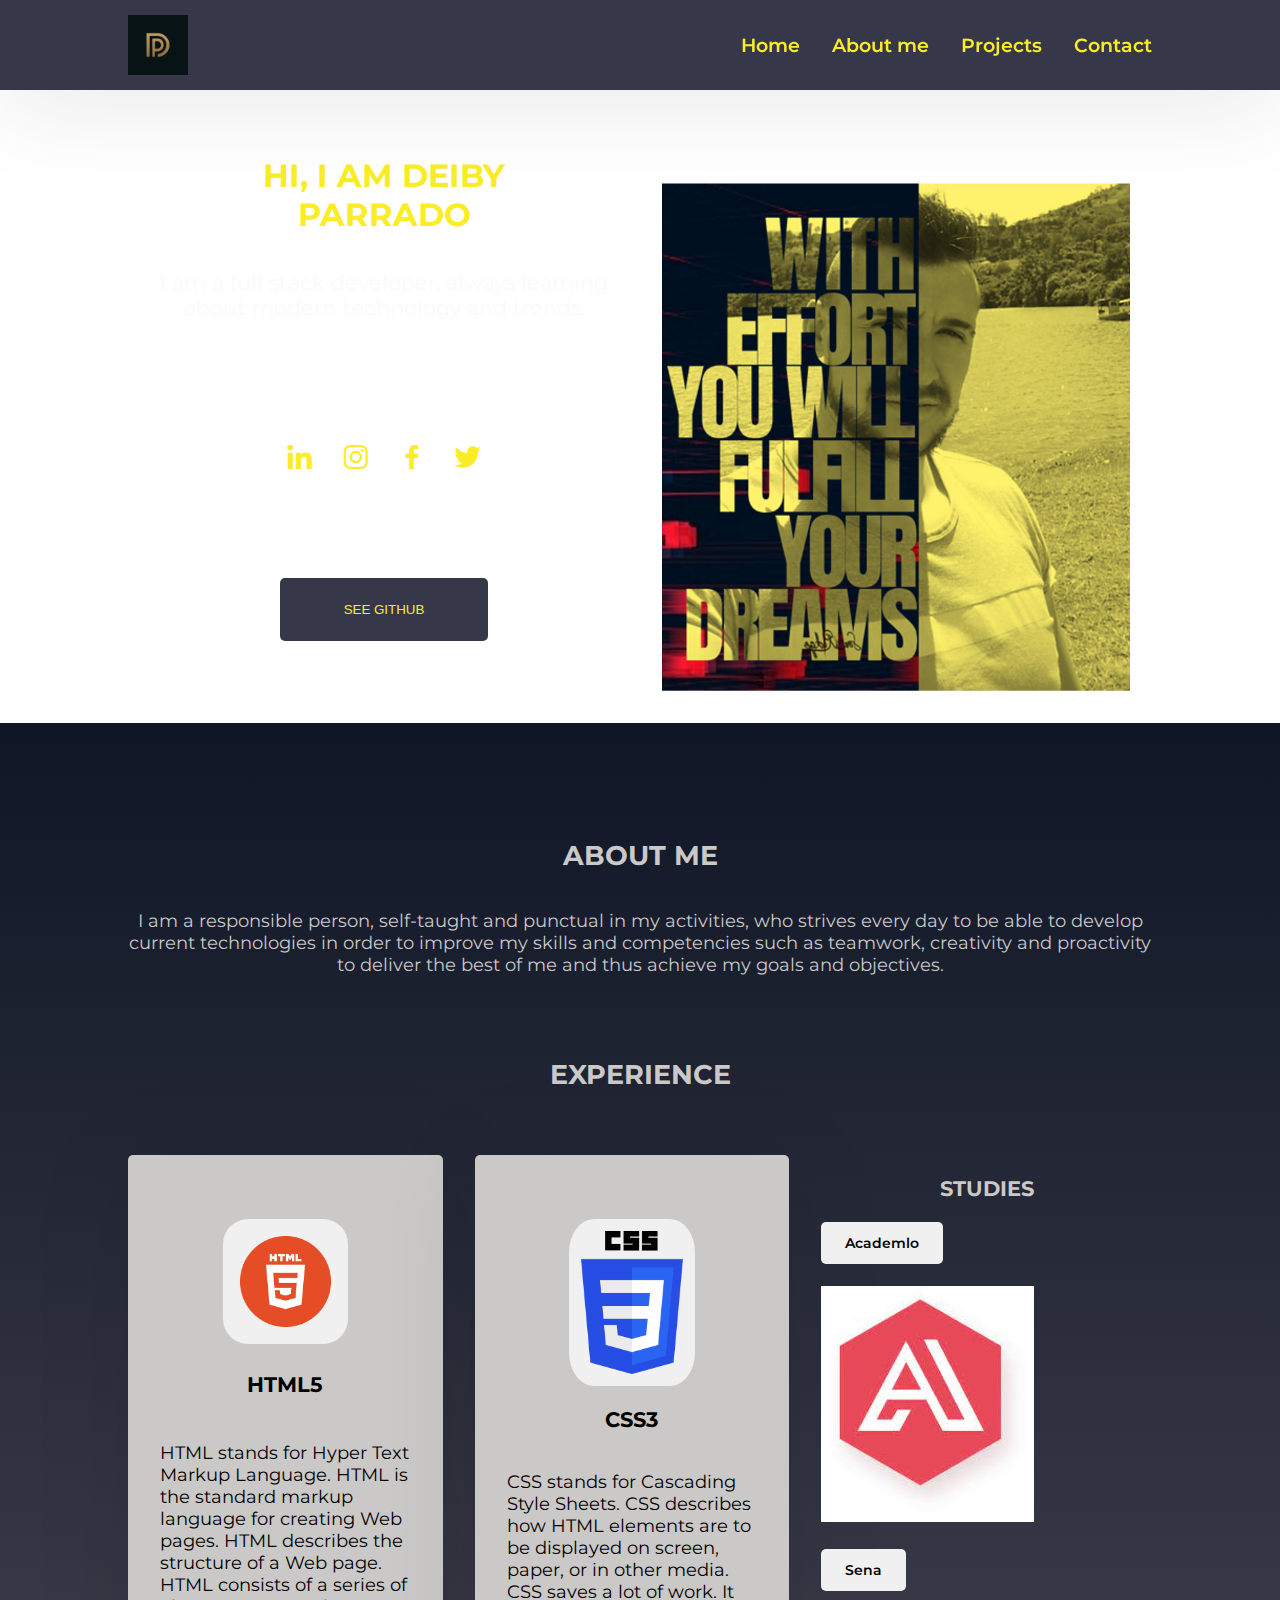
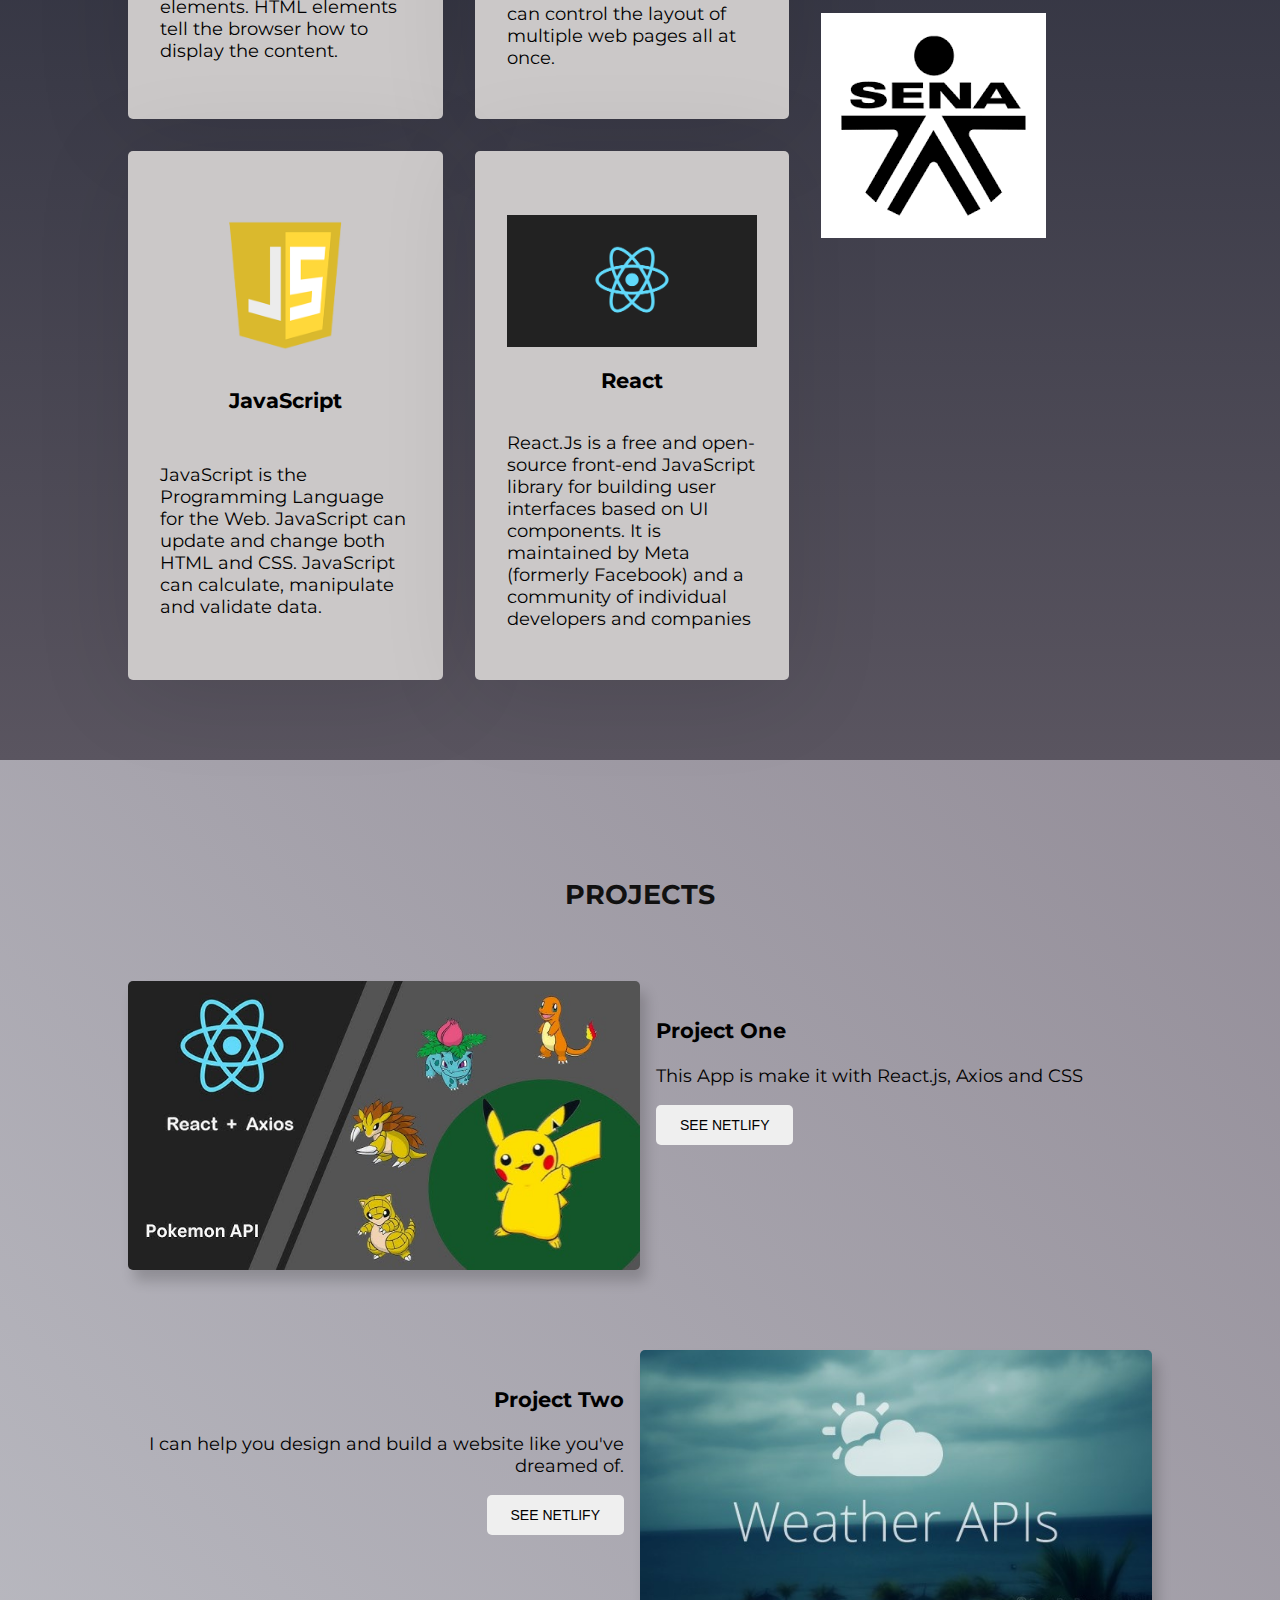
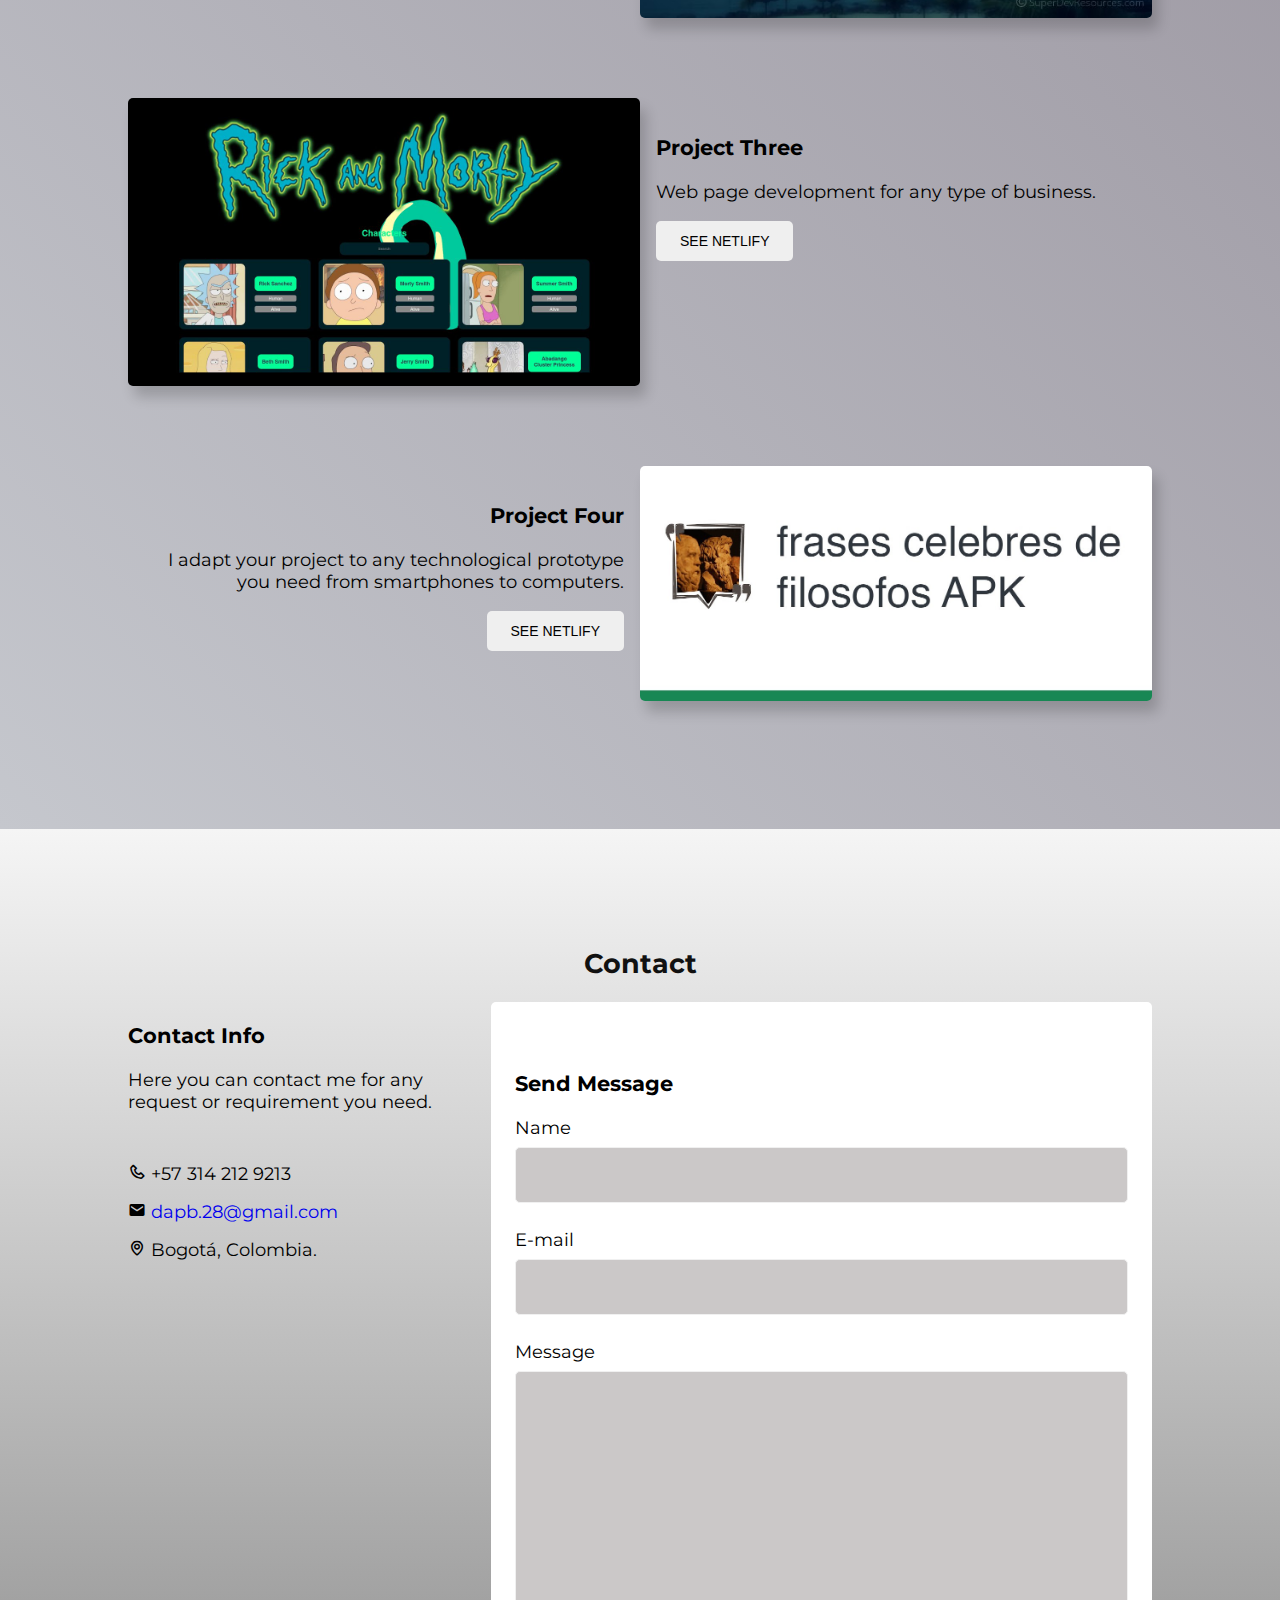
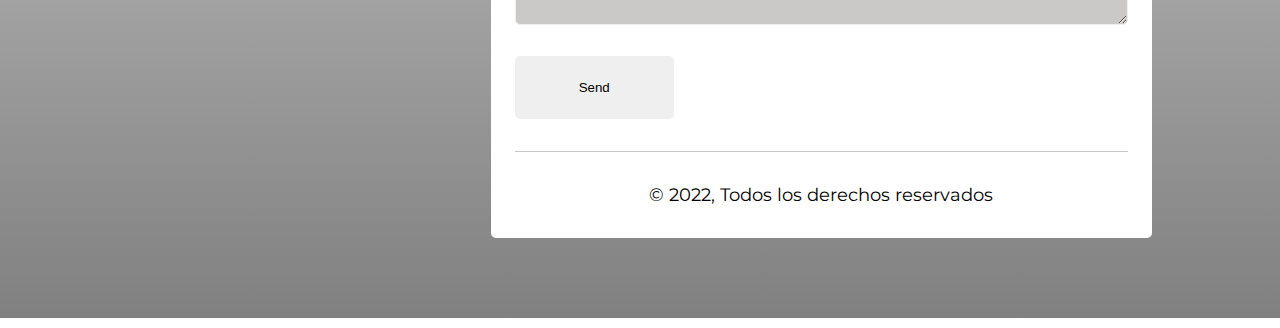
<file: index.html>
<!DOCTYPE html>
<html lang="en">

<head>
  <meta charset="UTF-8">
  <meta http-equiv="X-UA-Compatible" content="IE=edge">
  <meta name="viewport" content="width=device-width, initial-scale=1.0">
  <link rel="preconnect" href="https://fonts.googleapis.com">
  <link rel="preconnect" href="https://fonts.gstatic.com" crossorigin>
  <link href="https://fonts.googleapis.com/css2?family=Montserrat:wght@100;200;300;400;500;600;700&display=swap"
  rel="stylesheet">
  
  <link href='https://unpkg.com/boxicons@2.1.4/css/boxicons.min.css' rel='stylesheet'>
  <title>Proyecto front-end</title>
  <link rel="stylesheet" href="assets/css/style.css">
  <!-- <script src="./javaScript/script.js"></script> -->
</head>

<body>
  <header class="header">
    <nav class="navbar grid--container">
      <img src="./assets/img/depositphotos_179665132-stock-illustration-luxury-letter-d-and-letter.jpg"
        class="navbar__logo" alt="logo">
        <div class="navbar__menu">
        <i class='bx bx-x btn__close navbar__icon'></i>

        <ul class="navbar__list">
          <li class="navbar__item"><a class="navbar__link" href="#home">Home</a></li>
          <li class="navbar__item"><a class="navbar__link" href="#about">About me</a></li>
          <li class="navbar__item"><a class="navbar__link" href="#projects">Projects</a></li>
          <li class="navbar__item"><a class="navbar__link" href="#contact">Contact</a></li>
        </ul>
      </div>
      
      <i class='bx bx-menu btn__open navbar__icon'></i>
    </nav>
  </header>

  <main>

    <section id="home" class="home">
      <div class="home__container grid--container">
        <div class="home__image">
          <span></span>
          <img src="./assets/img/profile.png" alt="profile photo">
        </div>

        <ul class="home__social">
          <li class="home__social-item"><a class="home__social-link" href="https://www.linkedin.com/feed/?trk=guest_homepage-basic_google-one-tap-submit" target="_blank"><i class='bx bxl-linkedin'></i></a></li>
          <li class="home__social-item"><a class="home__social-link" href="https://www.instagram.com/" target="_blank"><i class='bx bxl-instagram'></i></a></li>
          <li class="home__social-item"><a class="home__social-link" href="https://developers.facebook.com/community/?locale=es_ES" target="_blank"><i class='bx bxl-facebook'></i></a></li>
          <li class="home__social-item"><a class="home__social-link" href="https://developer.twitter.com/en" target="_blank"><i class='bx bxl-twitter'></i></a></li>
        </ul>

        <div class="home__info">
          <h1 class="home__title"> HI, I am Deiby <br> Parrado</h1>
          <p class="home__description">
            I am a full stack developer, always learning about modern technology and trends.
          </p>
        </div>

        <div class="home__buttons">
          <button class="btn btn--primary" type="button" onclick="location.href='https://github.com/Alejopb2810?tab=repositories'">SEE GITHUB</button>
        </div>
      </div>
    </section>

    <section id="about" class="about section">
      <h2 class="section__title">ABOUT ME</h2>

      <div class="about__container grid--container">
        <p class="about__description">
          I am a responsible person, self-taught and punctual in my activities, who strives every day to be able to
          develop current technologies in order to improve my skills and competencies such as teamwork, creativity and
          proactivity to deliver the best of me and thus achieve my goals and objectives.
        </p>
        <BR></BR>
        <h2 class="section__title">EXPERIENCE</h2>
        <BR></BR>
        <div class="about__skills grid--container">
          <div class="about__cards">
            <!--Card 1 -->
            <div class="about__card">
              <img src="./assets/img/logo-2582748_1280.webp" class="bx" alt="logo html">

              <h3 class="about__card-title">HTML5</h3>
              <p>HTML stands for Hyper Text Markup Language. HTML is the standard markup language for creating Web
                pages. HTML describes the structure of a Web page. HTML consists of a series of elements. HTML elements
                tell the browser how to display the content.</p>
            </div>
            <!--Card 2 -->
            <div class="about__card">
              <img src="./assets/img/CSS3_logo_and_wordmark.svg.png" class="bx" alt="logo css">

              <h3 class="about__card-title">CSS3</h3>
              <p>CSS stands for Cascading Style Sheets. CSS describes how HTML elements are to be displayed on screen,
                paper, or in other media. CSS saves a lot of work. It can control the layout of multiple web pages all
                at once.</p>
            </div>
            <!--Card 3 -->
            <div class="about__card">
              <img src="./assets/img/javascript-logo-transparent-logo-javascript-images-3.png" alt="logo javascript">

              <h3 class="about__card-title">JavaScript</h3>
              <p>JavaScript is the Programming Language for the Web. JavaScript can update and change both HTML and CSS.
                JavaScript can calculate, manipulate and validate data.</p>
            </div>
            <!--Card 4 -->
            <div class="about__card">
              <img src="./assets/img/React_Native_Logo.png" alt="logo react">

              <h3 class="about__card-title">React</h3>
              <p>React.Js is a free and open-source front-end JavaScript library for building user interfaces based on
                UI components. It is maintained by Meta (formerly Facebook) and a community of individual developers and
                companies</p>
            </div>
          </div>

          <div class="about__tags">
            <h3 class="about__tags-title">STUDIES</h3>
            <div>
              <span class="about__tag">Academlo</span>
              <br><br>
              <img src="./assets/img/academlo.jpg" alt="logo academlo">
            </div>
            <div>
              <br>
              <span class="about__tag">Sena</span>
              <br><br>
              <img src="./assets/img/Sena.png" alt="logo sena">
            </div>
          </div>
        </div>
      </div>

    </section>

    <section id="projects" class="projects section">
      <h2 class="section__title1">PROJECTS</h2>

      <div class="projects__container grid--container">
        <div class="projects__project">
          <div class="projects__inner grid--container">
            <div class="projects__image">
              <img src="./assets/img/pokeapireact.jpg" alt="project 1">
            </div>

            <div class="projects__info">
              <h3 class="projects__name">Project One</h3>
              <p class="projects__description">
                This App is make it with React.js, Axios and CSS
              </p>

              <div class="projects__buttons">
                <button class="btn projects__button" type="button" onclick="location.href='https://pokeapifromreact.netlify.app/'">SEE NETLIFY</button>
              </div>
            </div>
          </div>
        </div>

        <div class="projects__project">
          <div class="projects__inner grid--container">
            <div class="projects__image">
              <img src="./assets/img/weather.jpg" alt="project 2">
            </div>

            <div class="projects__info">
              <h3 class="projects__name">Project Two</h3>
              <p class="projects__description">
                I can help you design and build a website like you've dreamed of.
              </p>

              <div class="projects__buttons">
                <button class="btn projects__button" type="button"  onclick="location.href='https://project-react2weather.netlify.app/'">SEE NETLIFY</button>
              </div>
            </div>
          </div>
        </div>

        <div class="projects__project">
          <div class="projects__inner grid--container">
            <div class="projects__image">
              <img src="./assets/img/rickandmorty.jpg" alt="project 3">
            </div>

            <div class="projects__info">
              <h3 class="projects__name">Project Three</h3>
              <p class="projects__description">
                Web page development for any type of business.
              </p>

              <div class="projects__buttons">
                <button class="btn projects__button" type="button"  onclick="location.href='https://project3-rickandmorty.netlify.app/'">SEE NETLIFY</button>
              </div>
            </div>
          </div>
        </div>

        <div class="projects__project">
          <div class="projects__inner grid--container">
            <div class="projects__image">
              <img src="./assets/img/frases.jpg" alt="project 1">
            </div>

            <div class="projects__info">
              <h3 class="projects__name">Project Four</h3>
              <p class="projects__description">
                I adapt your project to any technological prototype you need from smartphones to computers.
              </p>

              <div class="projects__buttons">
                <button class="btn projects__button" type="button" onclick="location.href='https://phrases-react.netlify.app/'">SEE NETLIFY</button>
              </div>
            </div>
          </div>
        </div>
      </div>
    </section>

    
  </main>
  <footer id="contact" class="contact section">
    <h2 class="section__title1">Contact</h2>

    <div class="contact__container grid--container">
      <div class="contact__info">
        <h3 class="contact__info-title">Contact Info </h3>
        <p class="contact__info-description">
          Here you can contact me for any request or requirement you need.
        </p>

        <address class="contatc__info-data">
          <div class="contact__info-item">
            <i class='bx bx-phone'></i>

            <span class="contact__info-nomber">
              +57 314 212 9213
            </span>
          </div>

          <div class="contact__info-item">
            <i class='bx bxs-envelope'></i>

            <span class="contact__info-mail">
              <a href="mailto:test@correo.com" >
                dapb.28@gmail.com
              </a>
            </span>
          </div>

          <div class="contact__info-item">
            <i class='bx bx-map'></i>

            <span class="contact__info-map">
              Bogotá, Colombia.
            </span>
          </div>
        </address>
      </div>

      <div class="contact__form">
        <h3 class="contact__form-title">Send Message</h3>

        <form id="form" class="contact__form-container">

          <div class="contact__form-group">
            <label for="name" class="contact__form-label">Name</label>
            <input type="text" id="name" class="contact__form-input">
          </div>

          <div class="contact__form-group">
            <label for="email" class="contact__form-label">E-mail</label>
            <input type="email" id="email" class="contact__form-input">
          </div>

          <div class="contact__form-group">
            <label for="message" class="contact__form-label">Message</label>
            <textarea id="message" cols="30" rows="10" class="contact__form-input"></textarea>
          </div>

          <button type="submit" class="btn contact__form-button">Send</button>
        </form>
        <p class="footer__copy">
          &copy; 2022, Todos los derechos reservados
        </p>
      </div>
    </div>
  </footer>

  <script src="javaScript/script.js"></script>
</body>

</html>
</file>
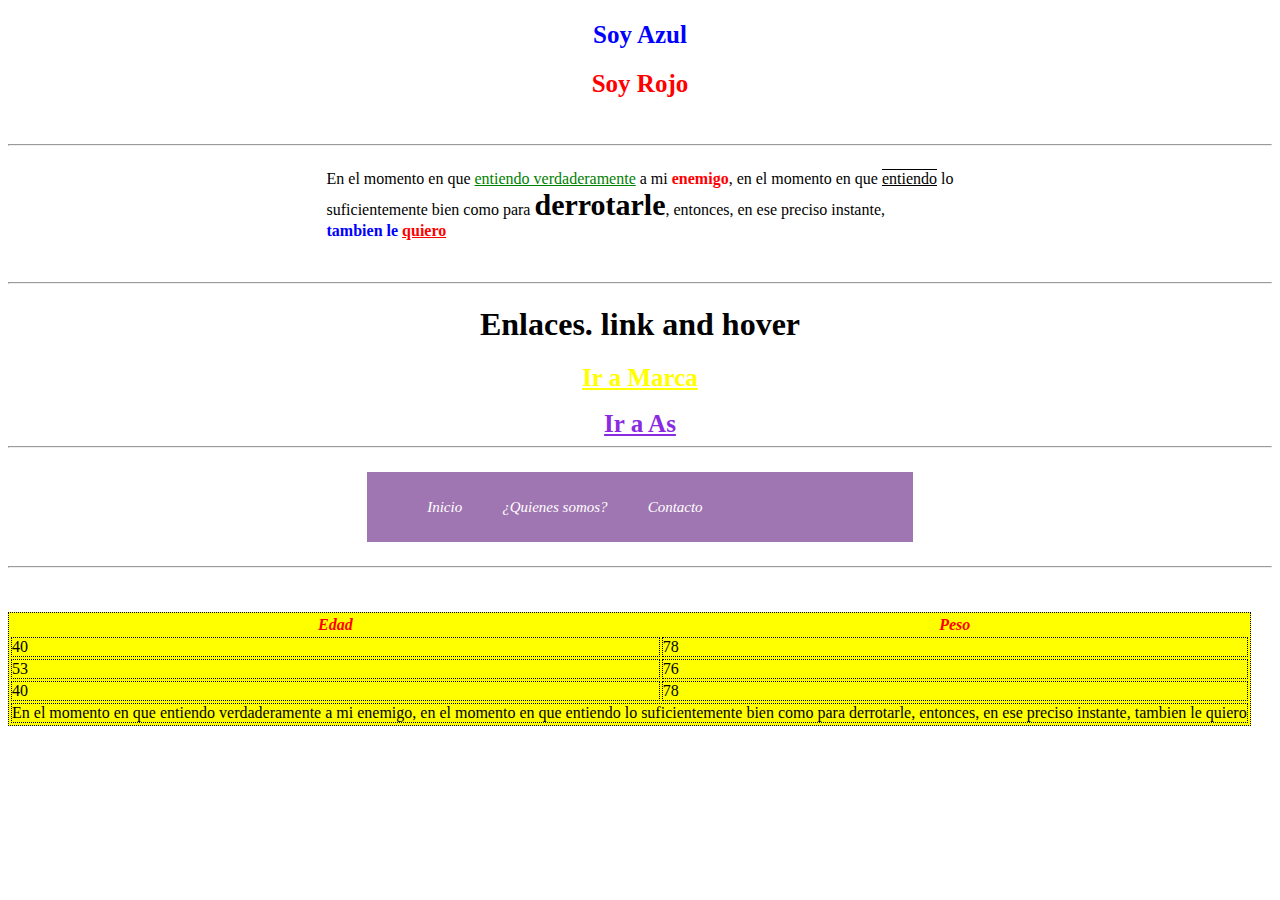
<file: problemas.html>
<!DOCTYPE html>
<html lang="en">
<head>
    <meta charset="UTF-8">
    <meta name="viewport" content="width=device-width, initial-scale=1.0">
    <title>Document</title>
    <link rel="stylesheet" href="./assets/css/problemstyles.css">
</head>
<body>
<!-- punto 1 -->
<section id="punto4">
    <h2 class="azul">Soy Azul</h2>
    <h2 class="rojo">Soy Rojo</h2>
</section>
<br>
<hr>
<section id="punto5">
    <p>En el momento en que <span class="uno">entiendo verdaderamente</span> a mi <span class="dos">enemigo</span>, 
        en el momento en que <span class="tres">entiendo</span> lo <br>suficientemente bien como para <span class="cuatro">derrotarle</span>, 
        entonces, en ese preciso instante, <span class="cinco"><br>tambien le</span> <span class="seis">quiero</span></p>
</section>
<br>
<hr>
<section id="punto6">
    <h1>Enlaces. link and hover</h1>
    <a class="link1" href="https://colombia.as.com/" target="_blank">Ir a Marca</a>
    <br><br>
    <a class="link2" href="https://colombia.as.com/" target="_blank">Ir a As</a>
</section>
<hr>
<section id="punto7">
    <nav>
        <ul>
            <li>
                <i>Inicio</i>
            </li>
            <li>
                <i>¿Quienes somos?</i>
            </li>
            <li>
                <i>Contacto</i>
            </li>
        </ul>
    </nav>
</section>
<hr>
<br><br>
<section id="punto8">
    <table>
        <thead>
            <tr>
                <th>Edad</th>
                <th>Peso</th>
            </tr>
            <tbody>
                <tr>
                    <td>40</td>
                    <td>78</td>
                </tr>
                <tr>
                    <td>53</td>
                    <td>76</td>
                </tr>
                <tr>
                    <td>40</td>
                    <td>78</td>
                </tr>
                <tr>
                    <td colspan="2">En el momento en que entiendo verdaderamente a mi enemigo, 
                        en el momento en que entiendo lo suficientemente bien como para derrotarle, 
                        entonces, en ese preciso instante, tambien le quiero
                    </td>
                </tr>
            </tbody>
        </thead>
    </table>
</section>
</body>
</html>
</file>
<file: punto10-2.html>
<!DOCTYPE html>
<html lang="en">
  <head>
    <meta charset="UTF-8" />
    <meta name="viewport" content="width=device-width, initial-scale=1.0" />
    <title>Document</title>
  </head>
  <style>
    div {
      width: 100px;
      height: 100px;
      position: relative;
      background-color: red;
      animation-name: example;
      animation-duration: 4s;
      animation-iteration-count: infinite;
      animation-direction: alternate;
    }
    @keyframes example {
      0% {
        background-color: red;
        left: 0px;
        top: 0px;
      }
      25% {
        background-color: blue;
        left: 0px;
        top: 200px;
      }
      50% {
        background-color: green;
        left: 200px;
        top: 200px;
      }
      75% {
        background-color: yellow;
        left: 200px;
        top: 0px;
      }
      100% {
        background-color: red;
        left: 0px;
        top: 0px;
      }
    }
  </style>
  <body>
    <div>This is a div</div>
  </body>
</html>
</file>
<file: punto10.html>
<!DOCTYPE html>
<html lang="en">
  <head>
    <meta charset="UTF-8" />
    <meta name="viewport" content="width=device-width, initial-scale=1.0" />
    <title>Document</title>
  </head>
  <style>
    div {
      width: 100px;
      height: 100px;
      position: relative;
      background-color: red;
      animation-name: example;
      animation-duration: 20s;
      animation-iteration-count: infinite;
    }
    @keyframes example {
      0% {
        background-color: red;
        left: 0px;
      }
      50% {
        background-color: yellow;
        left: 700px;
      }
      100% {
        background-color: red;
        left: 0px;
      }
    }
  </style>
  <body>
    <div>This is a div</div>
  </body>
</html>
</file>
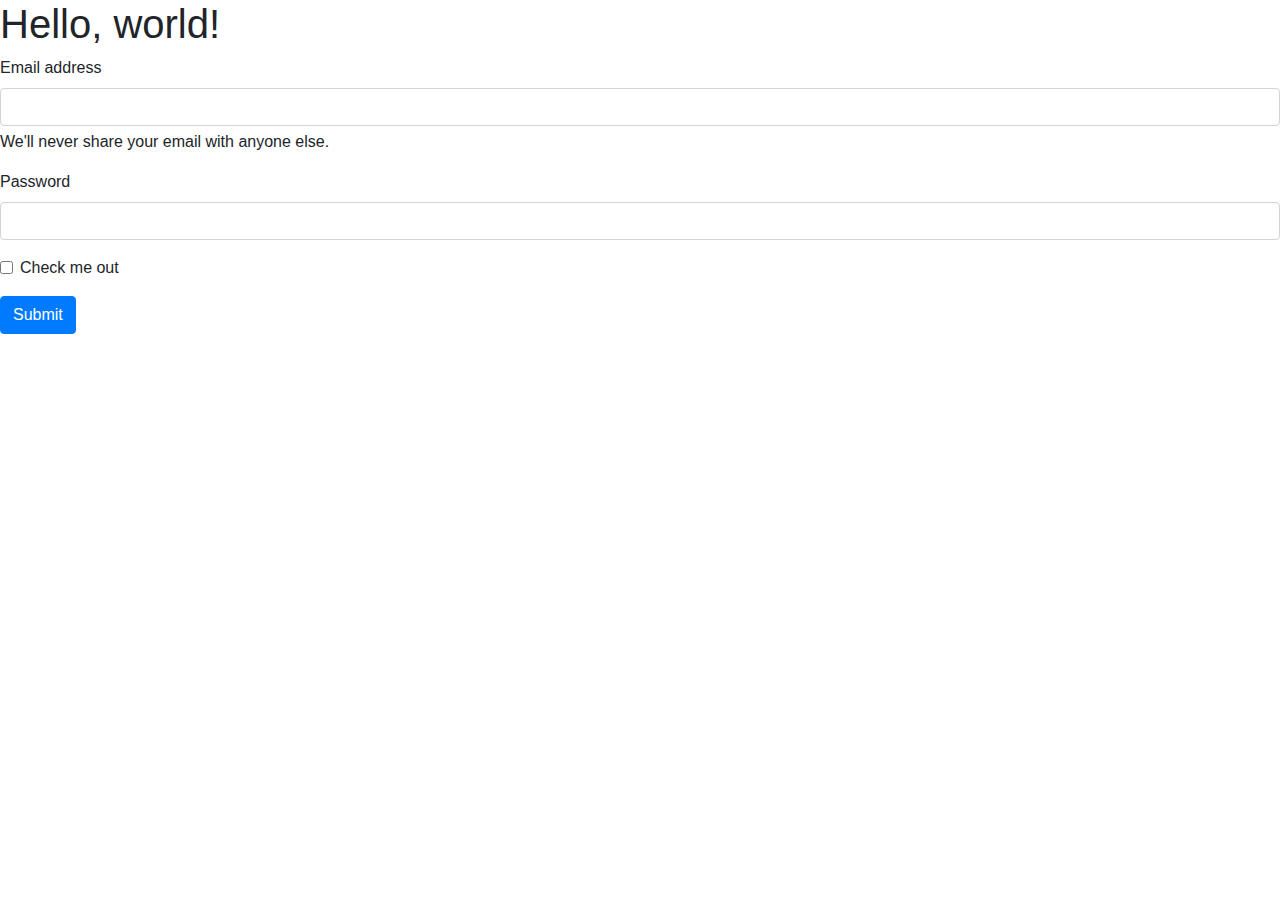
<file: punto11.html>
<!DOCTYPE html>
<html lang="en">
  <head>
    <!-- Required meta tags -->
    <meta charset="utf-8" />
    <meta
      name="viewport"
      content="width=device-width, initial-scale=1, shrink-to-fit=no"
    />
    <!-- Bootstrap CSS -->
    <link
      rel="stylesheet"
      href="https://cdn.jsdelivr.net/npm/bootstrap@4.0.0/dist/css/bootstrap.min.css"
      integrity="sha384-
Gn5384xqQ1aoWXA+058RXPxPg6fy4IWvTNh0E263XmFcJlSAwiGgFAW/dAiS6JXm"
      crossorigin="anonymous"
    />
    <title>Hello, world!</title>
  </head>
  <body>
    <h1>Hello, world!</h1>
    <!-- Optional JavaScript -->
    <!-- jQuery first, then Popper.js, then Bootstrap JS -->
    <script
      src="https://code.jquery.com/jquery-3.2.1.slim.min.js"
      integrity="sha384-
KJ3o2DKtIkvYIK3UENzmM7KCkRr/rE9/Qpg6aAZGJwFDMVNA/GpGFF93hXpG5KkN"
      crossorigin="anonymous"
    ></script>
    <script
      src="https://cdn.jsdelivr.net/npm/popper.js@1.12.9/dist/umd/popper.min.js"
      integrity="sha384-
ApNbgh9B+Y1QKtv3Rn7W3mgPxhU9K/ScQsAP7hUibX39j7fakFPskvXusvfa0b4Q"
      crossorigin="anonymous"
    ></script>
    <script
      src="https://cdn.jsdelivr.net/npm/bootstrap@4.0.0/dist/js/bootstrap.min.js"
      integrity="sha384-
JZR6Spejh4U02d8jOt6vLEHfe/JQGiRRSQQxSfFWpi1MquVdAyjUar5+76PVCmYl"
      crossorigin="anonymous"
    ></script>
    <form>
      <div class="mb-3">
        <label for="exampleInputEmail1" class="form-label">Email address</label>
        <input
          type="email"
          class="form-control"
          id="exampleInputEmail1"
          ariadescribedby="emailHelp"
        />
        <div id="emailHelp" class="form-text">
          We'll never share your email with anyone else.
        </div>
      </div>
      <div class="mb-3">
        <label for="exampleInputPassword1" class="form-label">Password</label>
        <input
          type="password"
          class="form-control"
          id="exampleInputPassword1"
        />
      </div>
      <div class="mb-3 form-check">
        <input type="checkbox" class="form-check-input" id="exampleCheck1" />
        <label class="form-check-label" for="exampleCheck1">Check me out</label>
      </div>
      <button type="submit" class="btn btn-primary">Submit</button>
    </form>
  </body>
</html>
</file>
<file: assets/css/style.css>
/*
==============================
  * CSS TABLE CONTENT *  
==============================
1. GOOGLE FONT
2. VARIABLES CSS
3. BASE
4. REUSABLE CSS CLASSES
5. HEADER & NAV
6. BREAKPOINTS
==============================
  * END TABLE CONTENT *  
==============================
*/

/* ============= VARIABLES CSS ============= */
:root {
  --header-height: 60px;

  /* Colores */
  --bg-color: #1a805b;
  --text-primary: #ee991a;

  /* Typografia */
  --body-font: 'Montserrat', sans-serif;
  --big-font-size: 32px;
  --normal-font-size: 16px;
  --small-font-size: 14px;
  --smaller-font-size: 12px;

  /* Grosores */
  --font-medium: 400;
  --font-semi-bold: 600;
  --font-bold: 700;

  /* Margenes */
  --mr-1: 8px;
  --mr-2: 16px;
  --mr-3: 20px;
  --mr-4: 26px;
  --mr-5: 32px;

  /* z index */
  --z-modal: 10;
  --z-fixed: 100;

  /* Sombras */
  --box-shadow: 0px 10px 100px rgba(0, 0, 0, .10);
}

@media (min-width: 768px) {
  :root {
    --header-height: 90px;
    --big-font-size: 38px;
    --normal-font-size: 18px;
    --small-font-size: 16px;
    --smaller-font-size: 14px;
  }
}

/* ============= BASE ============= */
html {
  box-sizing: border-box;
  scroll-behavior: smooth;
}

*,
*::before,
*::after {
  box-sizing: inherit;
}

body {
  font-family: var(--body-font);
  font-size: var(--normal-font-size);
  margin: 0;
}

ul {
  list-style: none;
  margin: 0;
  padding: 0;
}

a {
  text-decoration: none;
}

img {
  max-width: 100%;
  height: auto;
}

/* ============= REUSABLE CLASSES ============= */
.section {
  padding: 4rem 0;
}

.section__title {
  text-align: center;
  margin: var(--mr-3) 0;
}

.grid--container {
  max-width: 1024px;
  display: grid;
  margin: 0 var(--mr-3);
}

.btn {
  display: inline-block;
  padding: 1.5rem 4rem;
  border: none;
  outline: none;
  border-radius: 5px;
  cursor: pointer;
  transition: transform .3s ease-in-out;
}

.btn--primary {
  background-color: #e0e0e0;
}

.btn:hover {
  transform: translateY(-4px);
}

/* ============= Header & NavBar ============= */
.header {
  position: fixed;
  top: 0;
  left: 0;
  width: 100%;
  background-color: rgb(54, 56, 74);
  box-shadow: var(--box-shadow);
  z-index: var(--z-fixed);
}

.navbar {
  height: var(--header-height);
  display: flex;
  justify-content: space-between;
  align-items: center;
}

@media (max-width: 768px) {
  .navbar__menu {
    position: fixed;
    top: -100%;
    left: 0;
    width: 100%;
    border-radius: 0 0 12px 12px;
    background-color: #fff;
    box-shadow: 0px 1px 9px 2px #00000024;
    padding: 4.5rem 1rem 2rem;
    transition: .5s;
  }
}

.navbar__logo {
  width: 60px;
  height: 60px;
  display: flex;
  align-items: center;
  column-gap: .25rem;
  /* font-weight: var(--font-semi-bold); */
  color: #111;
}

.btn__close {
  position: absolute;
  top: var(--mr-2);
  right: var(--mr-2);
  background-color: #f5f5f5;
  width: 38px;
  height: 38px;
  border-radius: 50%;
  display: flex;
  justify-content: center;
  align-items: center;
  transition: background .3s;
}

.btn__open,
.btn__close,
.navbar__logo i {
  font-size: 2.2rem;
  color: #111;
  cursor: pointer;
}

.btn__close:hover {
  background-color: #eee;
}

.navbar__list {
  display: flex;
  flex-direction: column;
  align-items: center;
}

.navbar__item {
  margin-bottom: var(--mr-2);
}

.navbar__link {
  color: #faed26;
  font-size: 1.2rem;
  font-weight: var(--font-semi-bold);
}

.navbar__link:hover {
  color: rgb(15, 15, 15);
}

.show--menu {
  top: 0;
}

/* ============= Home ============= */
.home {
  background-image: url(https://www.vestech.com.au/wp-content/uploads/2018/11/Vestech-Banner-01.jpg);
  background-repeat: no-repeat;
  background-size: cover;
  background-position: center;
  background-attachment: fixed;
}

.home__container {
  position: relative;
  row-gap: 2rem;
  padding: var(--header-height) 0 3rem;
}

.home__image {
  padding: 40px 1rem 2rem;
  width: clamp(min(320px, 100%), 85vw, 445px);
  height: auto;
  margin: 0 auto;
}

.home__social {
  position: absolute;
  top: 10rem;
  left: 1.2rem;
  display: flex;
  flex-direction: column;
  row-gap: var(--mr-4);
}

.home__social-link {
  color: #faed26;
  font-size: 2.0rem;
  transition: color .3s;
}

.home__social-link:hover {
  color: #e50a0a;
}

.home__title,
.home__description {
  text-align: center;
}

.home__title {
  margin: 0;
  margin-bottom: var(--mr-2);
  text-transform: uppercase;
  color: #faed26;
}

.home__description {
  color: #fafafa;
}

.home__buttons {
  text-align: center;
}

.btn--primary {
  background: rgb(54, 56, 74);
  color: #faed26;
}

/* ============= About ============= */
.about {
  background: linear-gradient(180deg, #0f1626, #5a5560);
}

.about__description {
  text-align: center;
}

.about__skills {
  margin: 2.5rem 0;
}

.about__cards {
  display: grid;
  grid-template-columns: repeat(auto-fit, minmax(295px, 1fr));
  gap: 2rem;
}

.about__card {
  display: grid;
  background-color: rgb(203, 200, 200);
  padding: 4rem 2rem 2rem;
  border-radius: 5px;
  box-shadow: var(--box-shadow);
  justify-items: center;
}

.about__card .bx {
  padding: 12px;
  font-size: 2rem;
  border-radius: 20%;
  width: 50%;
  height: auto;
  background-color: #f0f0f0;
}

/* .about__tags-container {
  display: flex;
  flex-wrap: wrap;
  gap: 1rem;
} */

.about__tag {
  display: inline-block;
  padding: .75rem 1.5rem;
  font-weight: var(--font-semi-bold);
  font-size: var(--smaller-font-size);
  background-color: #f0f0f0;
  border-radius: 5px;
}

.about__description {
  color: rgb(203, 200, 200);
}

.about__tags-title {
  text-align: center;
  color: rgb(203, 200, 200);
}

.section__title {
  color: rgb(203, 200, 200);
}


/* ============= Projects ============= */
.projects {
  background: linear-gradient(45deg, #c5c7cd, #938d98);
}

.projects__container {
  gap: 2rem;
}

.projects__inner {
  margin: 0;
}

.projects__image {
  display: flex;
  border-radius: 5px;
}

.projects__image img {
  width: 100%;
  height: auto;
  object-fit: cover;
  border-radius: 5px;
  box-shadow: 6px 11px 13px 0 #0000002e;
}

.projects__info {
  padding: 1rem;
}

.projects__buttons {
  display: flex;
  flex-wrap: wrap;
  gap: 1rem;
}

.projects__button {
  padding: .75rem 1.5rem;
  font-size: var(--smaller-font-size);
}

.section__title1 {
  text-align: center;
  color: #111;
}

/* ============= Contact ============= */
.contact {
  background: linear-gradient(#f5f5f5, grey);
}

.contact__container {
  gap: 2rem;
}

.contatc__info-data {
  font-style: normal;
  display: flex;
  flex-direction: column;
  gap: 1rem;
  padding: 2rem 0;
}

.contact__form {
  width: 100%;
  padding: 3rem 1.5rem 2rem;
  background-color: #fff;
  border-radius: 5px;
  margin: 0 auto;
}

.contact__form-group {
  margin-bottom: var(--mr-4);
}

.contact__form-label {
  display: block;
  margin-bottom: var(--mr-1);
}

.contact__form-input {
  width: 100%;
  padding: 1rem;
  font-size: 1.2rem;
  font-weight: var(--font-semi-bold);
  border-radius: 5px;
  background-color: rgb(203, 200, 200);
  border: 1px solid #f0f0f0;
}

/* ============= Footer ============= */
.footer {
  background-color: rgb(54, 56, 74);
  color: #efefef;
  padding-bottom: 2rem;
}

.footer__container {
  gap: 2rem;
}

.footer__title {
  font-size: 1.5rem;
}

.footer__socail-list {
  display: flex;
  gap: var(--mr-2);
  font-size: 1.5rem;
}

.footer__social-link {
  color: #fff;
}

.footer__copy {
  text-align: center;
  margin-top: 2rem;
  margin-bottom: 0;
  border-top: 1px solid rgb(203, 200, 200);
  padding-top: 2rem;
}

/* ============= Media Queries ============= */
@media screen and (min-width: 768px) {
  .section {
    padding: 6rem 0 5rem;
  }

  .btn__open,
  .btn__close {
    display: none;
  }

  .navbar__list {
    flex-direction: row;
    gap: 2rem;
  }

  .navbar__item {
    margin: 0;
  }

  .home__container {
    grid-template-columns: repeat(2, 1fr);
    grid-auto-rows: auto;
  }

  .home__image {
    width: clamp(min(375px, 100%), 48vw, 500px);
    grid-column: 2 / 3;
    grid-row: 1 / 4;
    transform: translateY(3.3rem);
  }

  .home__social {
    position: relative;
    top: 0;
    left: 0;
    flex-direction: row;
    align-items: center;
    justify-content: center;
    gap: 1.5rem;
    grid-column: 1 / 2;
    grid-row: 2 / 3;
  }

  .home__info {
    grid-column: 1 / 2;
    grid-row: 1 / 2;
    display: flex;
    flex-direction: column;
    justify-content: center;
    align-items: center;
  }

  .home__title {
    margin-top: 2rem;
    font-size: 2rem;
  }

  .home__description {
    font-size: 1.3rem;
  }

  .home__social-link {
    font-size: 2rem;
  }

  .home__buttons {
    grid-column: 1 / 2;
    grid-row: 3 / 4;
    display: flex;
    justify-content: center;
    align-items: center;
  }
  .about__skills {
    grid-template-columns: 1fr .5fr;
    gap: 2rem;
  }
  
  .about__card .bx{
    justify-content: center;
    align-items: center;
  }
  .projects__container {
    padding: 3rem 0;
    gap: 5rem;
  }

  .projects__inner {
    grid-template-columns: repeat(2, 1fr);
  }

  .projects__container .projects__project:nth-child(even) .projects__image {
    order: 2
  }

  .projects__container .projects__project:nth-child(even) .projects__info {
    order: 1;
    text-align: right;
  }

  .projects__container .projects__project:nth-child(even) .projects__buttons {
    justify-content: flex-end;
  }

  .contact__container {
    grid-template-columns: .5fr 1fr;
    justify-content: center;
  }

  .footer__container {
    grid-template-columns: repeat(2, 1fr);
    justify-content: center;
  }

}

@media (min-width: 1024px) {
  .grid--container {
    margin: 0 auto;
  }
}
</file>
<file: assets/css/problemstyles.css>
/* punto 4 */
section{
    width: 100%;
    height: auto;
    margin: auto;
}
#punto4 h2{
    text-align: center;
    font-size: 25px;
    font-weight: bold;
}
.azul{
    color: blue;
}
.rojo{
    color: red;
}

/* punto 5 */
#punto5{
    display: grid;
    justify-content: center;
    text-align: justify;
}
#punto5 .uno{
    color: green;
    text-decoration: underline;
}
#punto5 .dos{
    color: red;
    font-weight: bold;
}
#punto5 .tres{
    text-decoration: overline underline;
}
#punto5 .cuatro{
    font-weight: bold;
    font-size: 30px;
}
#punto5 .cinco{
    color: blue;
    font-weight: bold;
}
#punto5 .seis{
    color: red;
    font-weight: bold;
    text-decoration: underline;
}

/* punto 6 */
#punto6{
    text-align: center;
}

.link1{
    font-size: 25px;
    color: yellow;
    font-weight: bold;
}
.link1:hover{
    color: rgb(216, 71, 27);
}
.link2{
    font-size: 25px;
    color: blueviolet;
    font-weight: bold;
}
.link2:hover{
    color: rgb(23, 2, 34);
}

/* punto 7 */
nav{
    display: flex;
    justify-content: center;
}
#punto7 ul{
    display:flex;
    background-color: rgb(159, 118, 177);
    color: #fff;
    width: 40%;
    height: 70px;
    align-items: center;

}
#punto7 li{
    list-style: none;
}
#punto7 li:hover{
    background-color: blue;
    padding: 15px 10px;

}
#punto7 i{
    padding: 20px;
    font-size: 15px;
    list-style: none;
}

/* punto 8 */
#punto8 table{
     background-color: yellow;
     border: 1px dotted black;
}
#punto8 table th::first-letter{
    font-weight: bold;
}
#punto8 table th{
    color: red;
    font-style: italic;
    border: none;
}
#punto8 table td{
    padding: 0;
    border: 1px dotted black;
}
</file>
